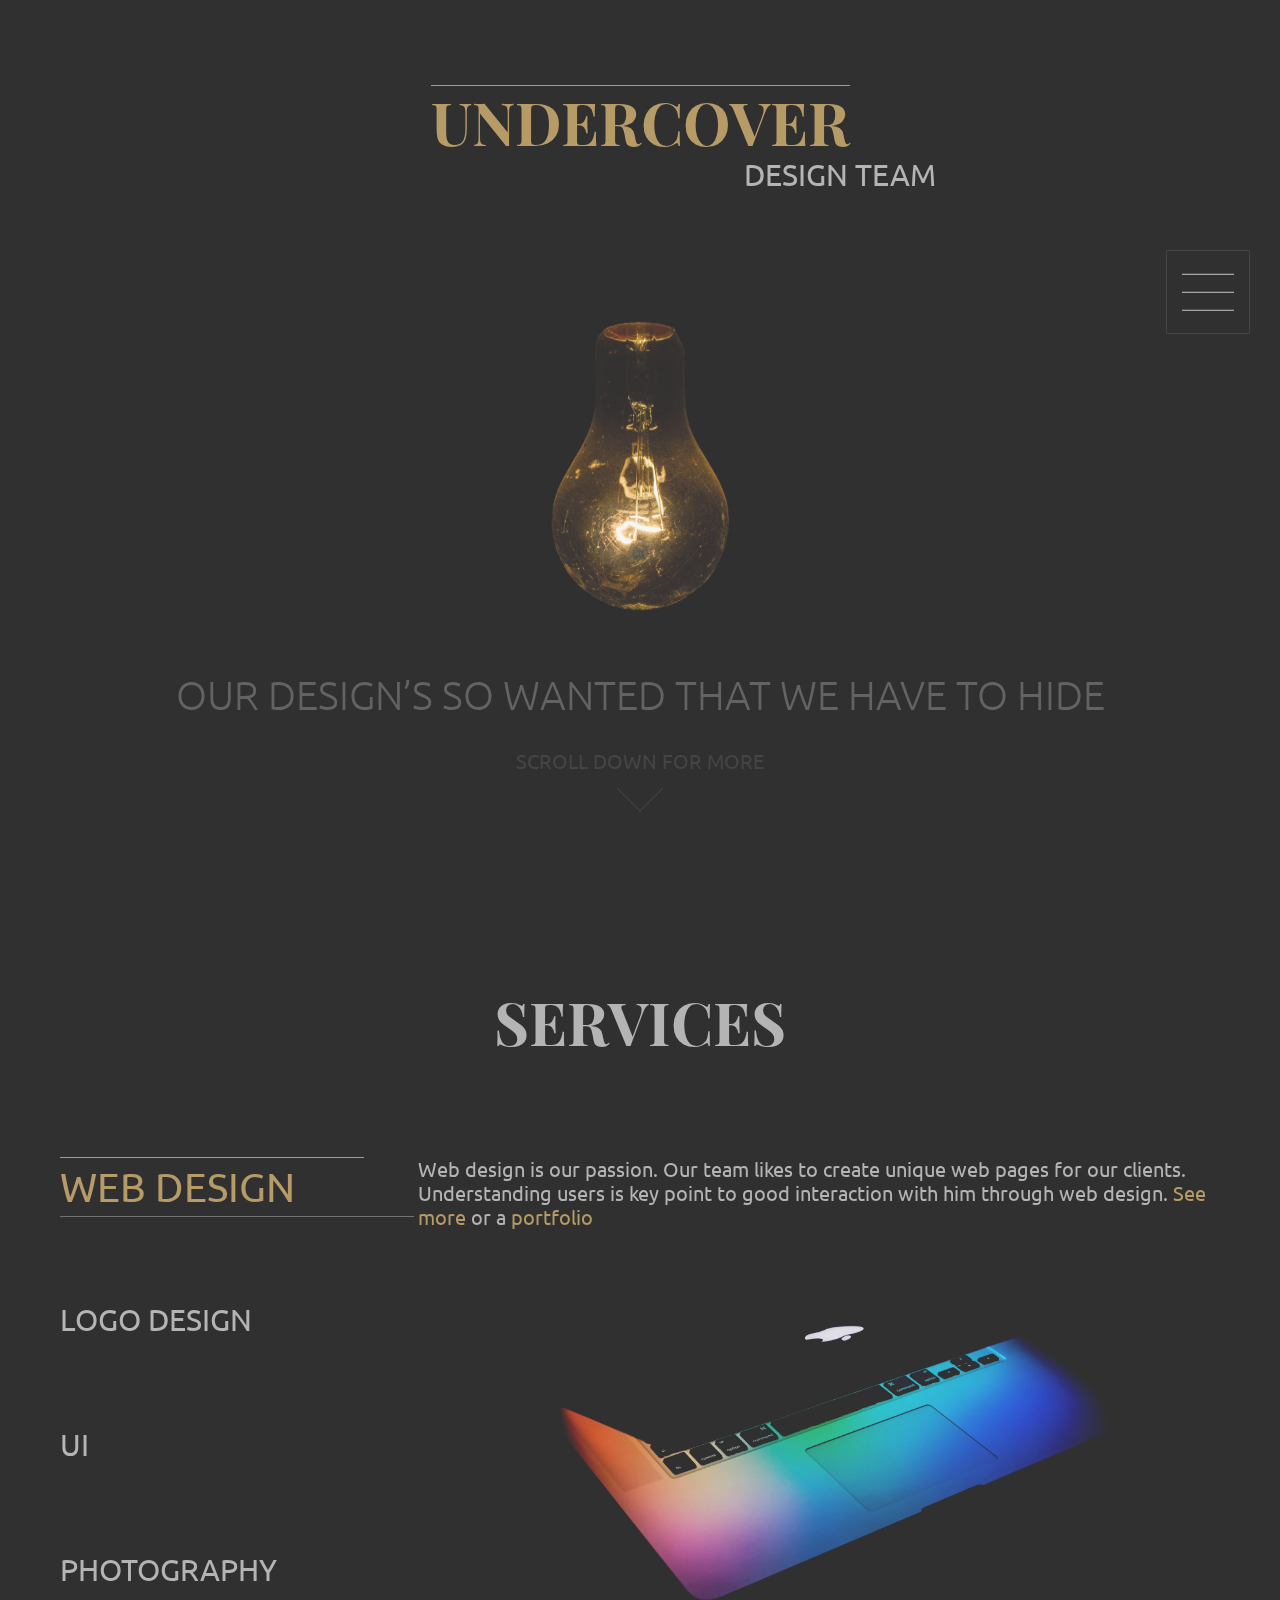
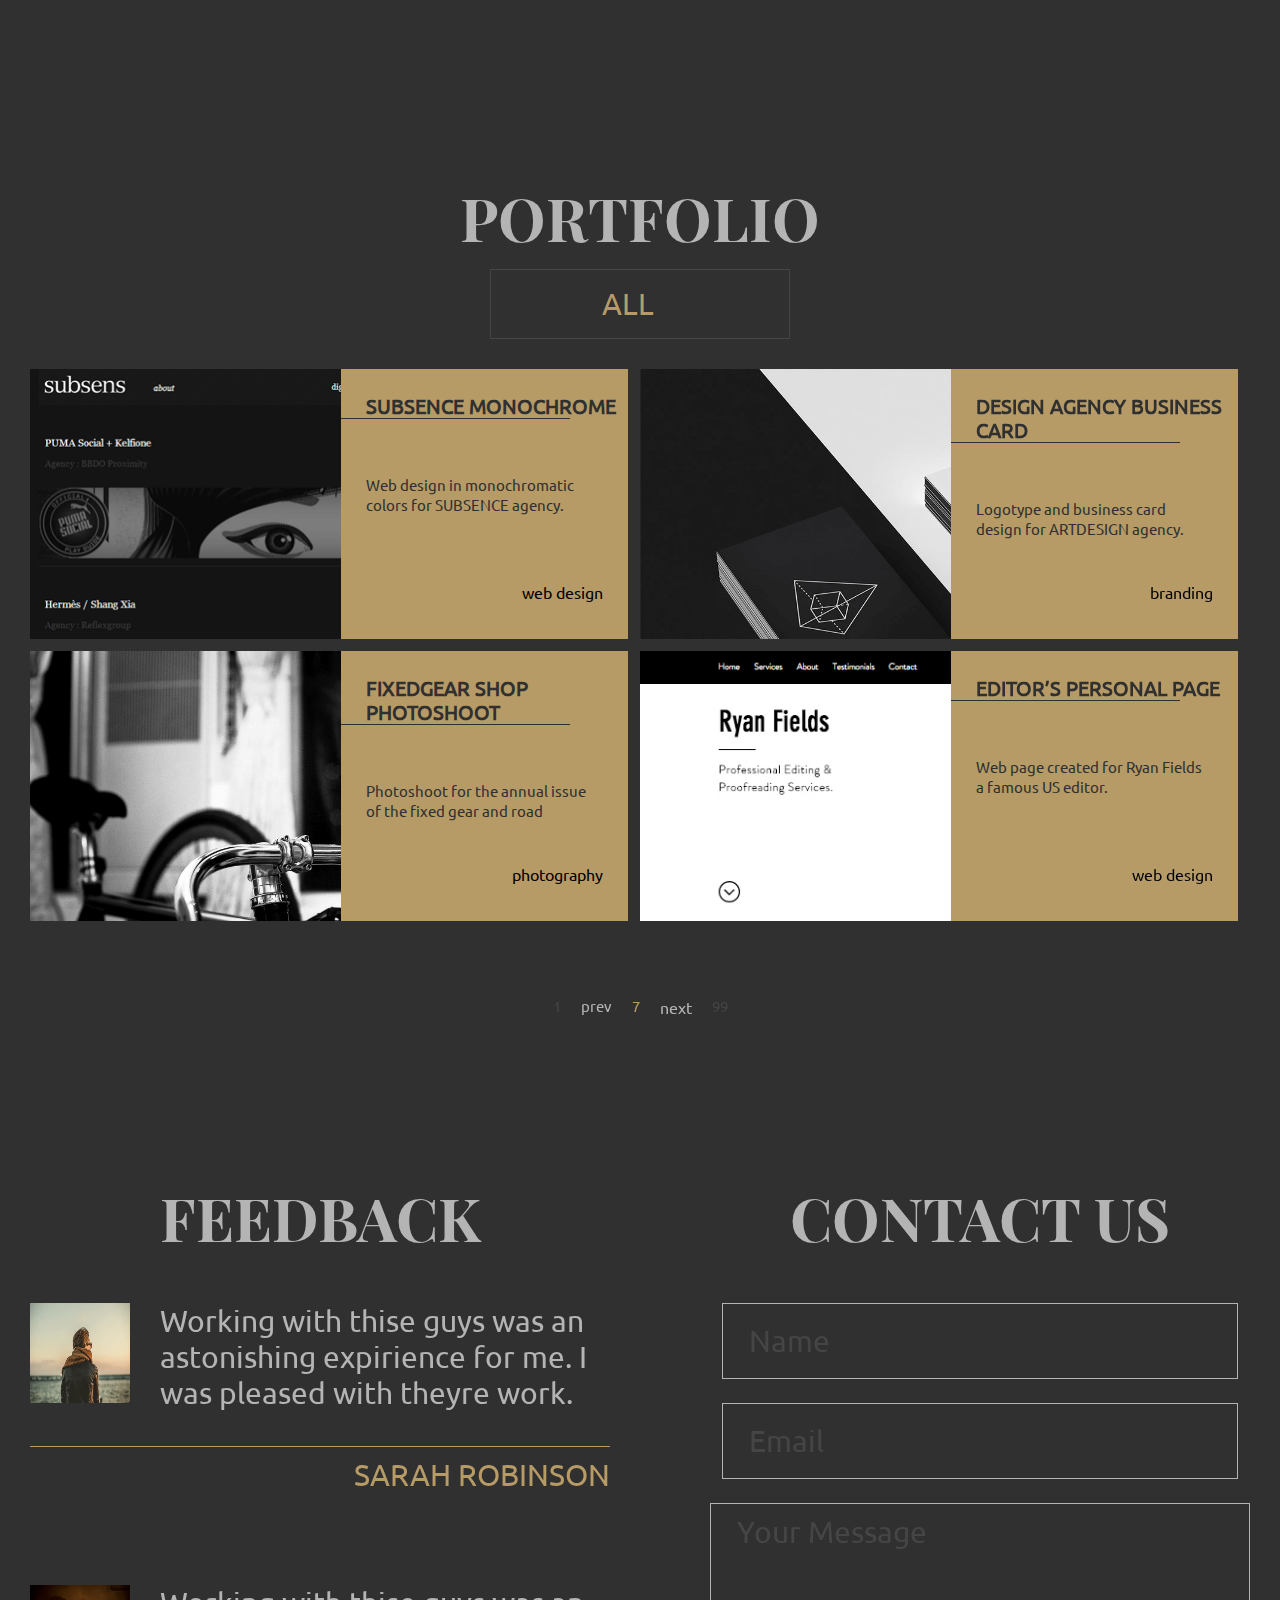
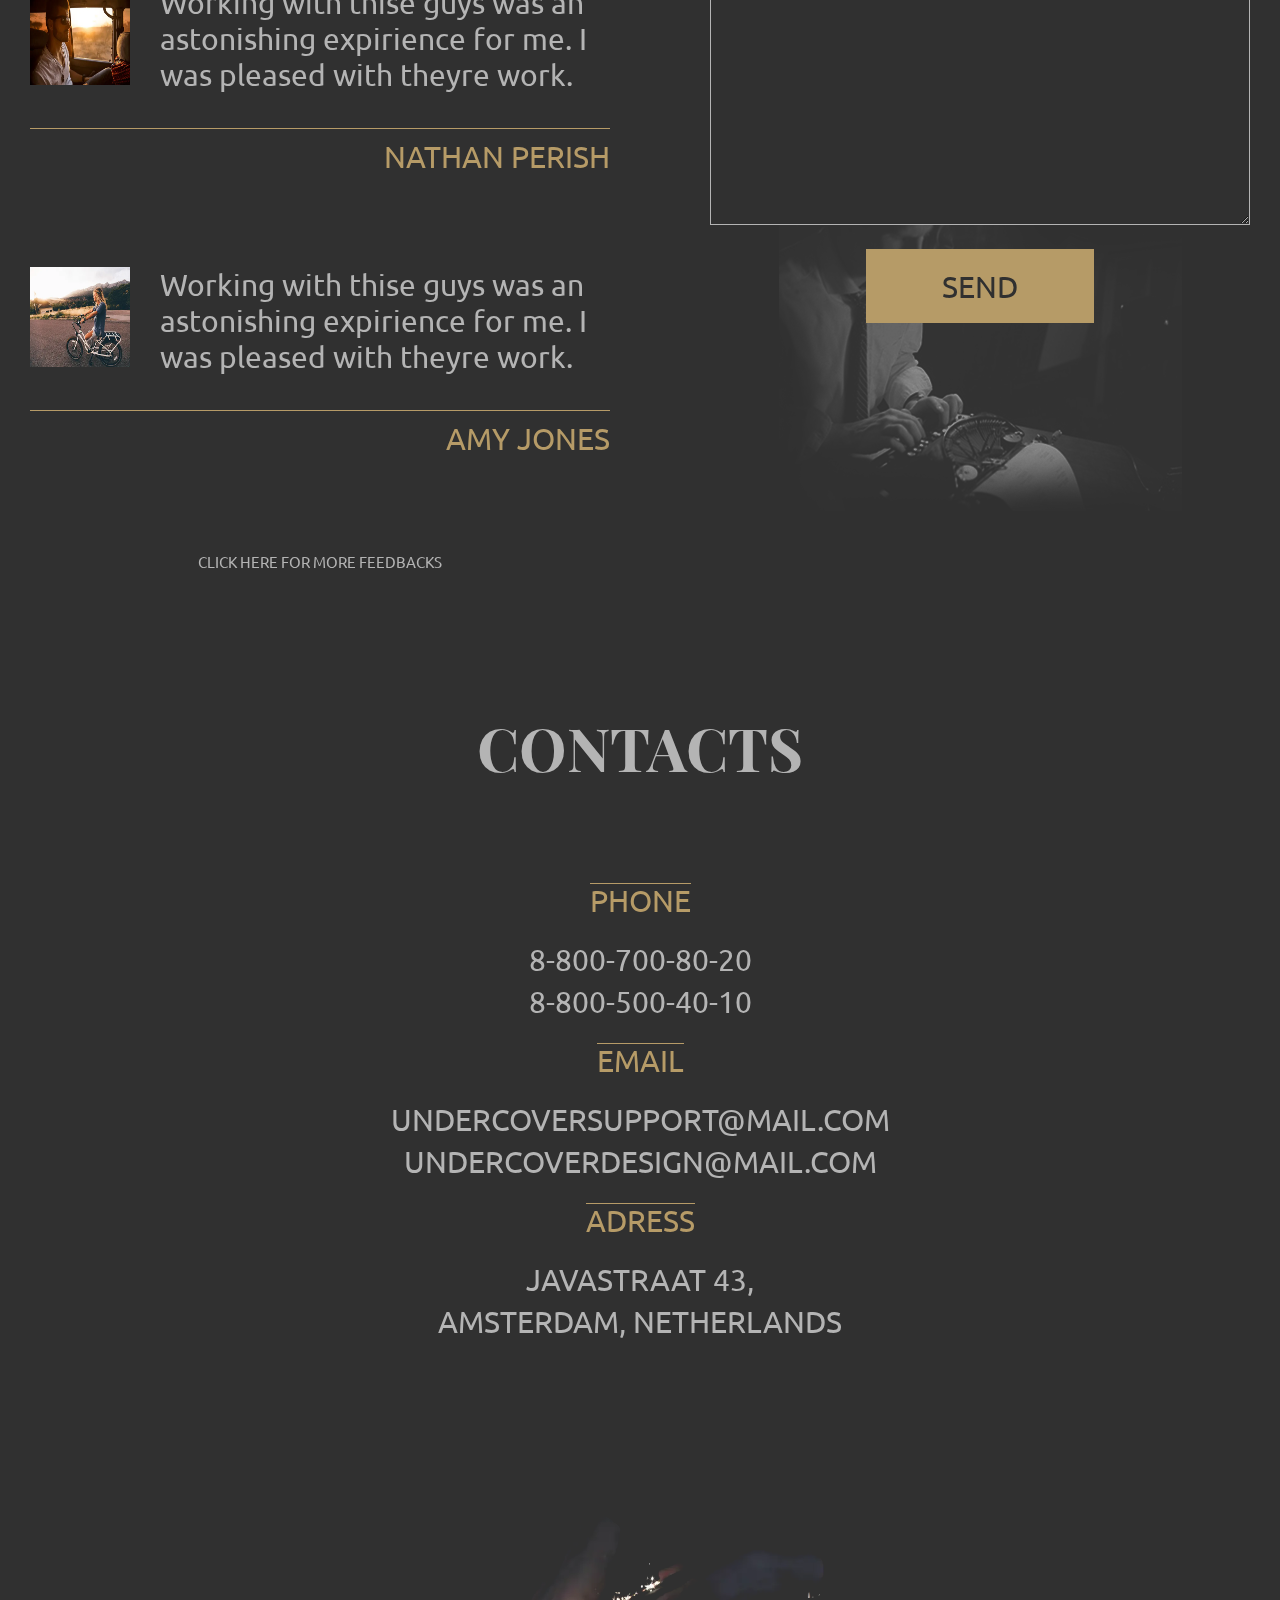
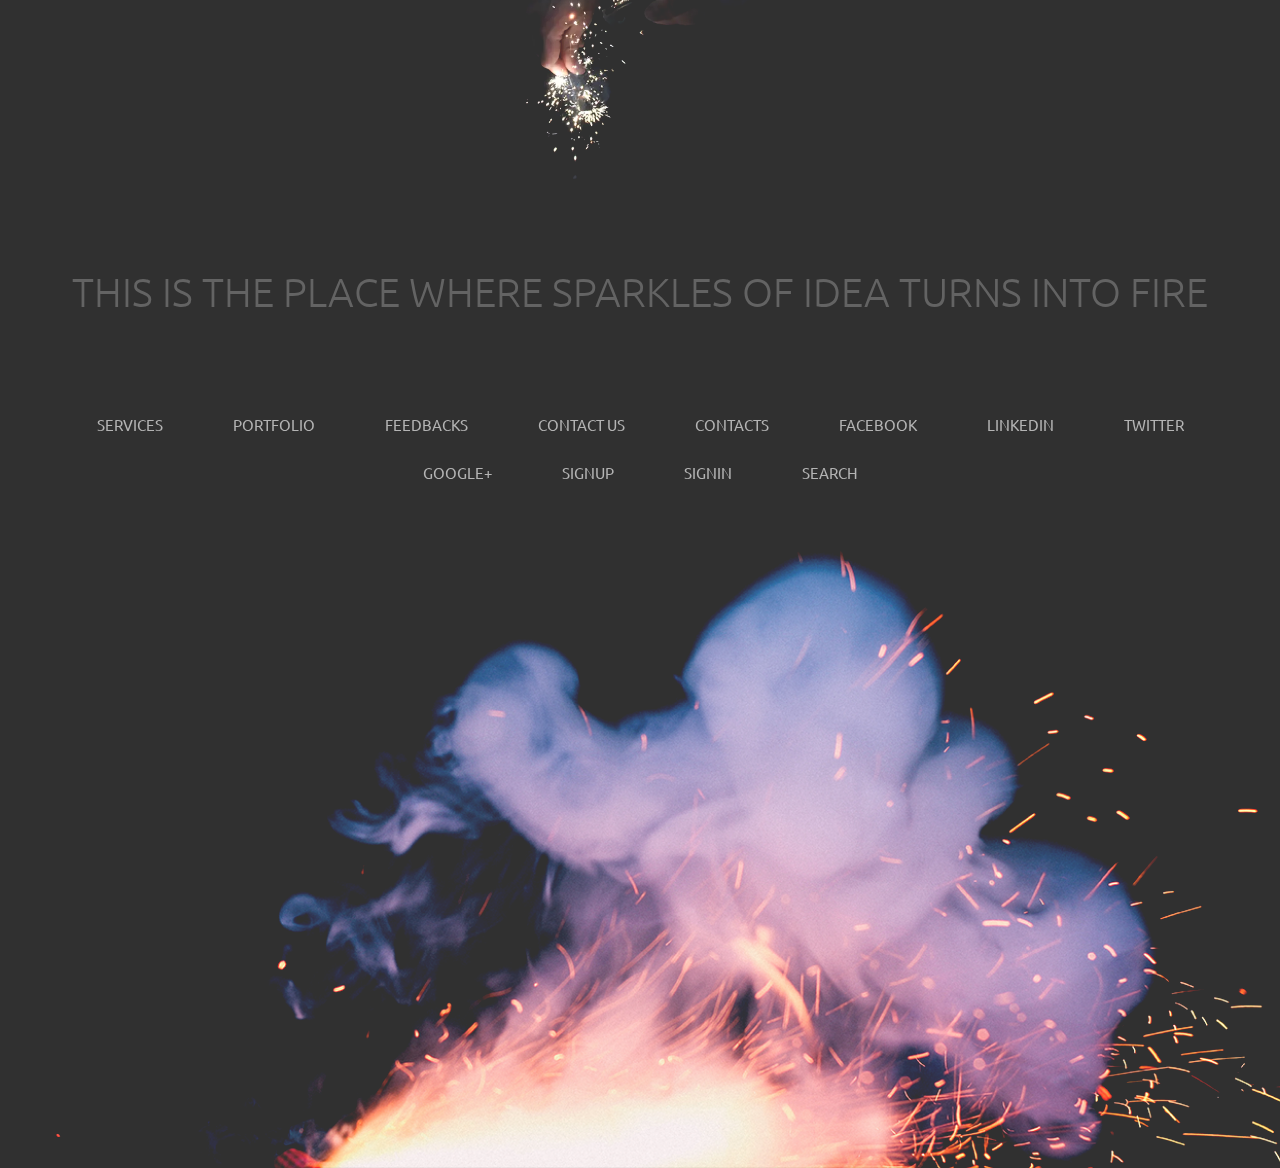
<file: index.html>
<!DOCTYPE html>
<html lang="en">

<head>
   <meta charset="UTF-8">
   <meta http-equiv="X-UA-Compatible" content="IE=edge">
   <meta name="viewport" content="width=device-width, initial-scale=1.0">
   <link rel="stylesheet" href="./css/main.min.css">
   <link rel="stylesheet" href="./css/swiper-bundle.min.css">
   <title>Minimal dark</title>
</head>

<body>
   <!-- HEADER -->
   <!-- absolute blocks -->

<div id="anchor"></div>


<div class="container ">
  <header>
    <div class="logo">
      <h1 class="logo__title">
        undercover
      </h1>
      <div class="logo__sub-title">
        <p>
          design team
      </p>
      </div>
      
    </div>
    <div class="header__image">
      <picture><source srcset="./img/header/lamp.webp" type="image/webp"><img src="./img/header/lamp.png" alt="lamp"></picture>
    </div>
    <div class="header__image-text">
      <p>our design’s so wanted that we have to hide</p>
    </div>
    <div class="header__button">
      <p>scroll down for more</p>
      <a href="#services">
        <span></span>
        <span></span>
      </a>
    </div>
    <div id="menu__bar" onclick="menuOnClick()" class="lock-fix" >
      <span class="bar"></span>
      <span class="bar"></span>
      <span class="bar"></span>
   </div>
    <div id="menu" class ="lock-fix">

      <h3 class="menu__title">
        Menu
      </h3>
      <div class="menu__content">
  
      <nav class="nav">
        <ul>
          <li><a href="#">main</a></li>
          <li><a href="#services">services</a></li>
          <li><a href="#portfolio">portfolio</a></li>
          <li><a href="#">Blog</a></li>
          <li><a href="#">pricings</a></li>
          <li><a href="#feedbacks">feedback</a></li>
          <li><a href="#contacts">contacts</a></li>
        </ul>
      </nav>
      <div class="menu__feedback">
        <ul>
          <li><a href="#" type="button" data-open="signup">sign up</a></li>
          <li><a href="#" type="button" data-open="signin">sign in</a></li>
          <li><a href="#">send message</a></li>
        </ul>
      </div>
      <div class="menu__search">

          <input type="text" placeholder="SEARCH">
          <a href=""> <picture><source srcset="./img/header/search.webp" type="image/webp"><img src="./img/header/search.png" alt="search"></picture></a>

      </div>
    </div>
    </div>
  </header>
</div>
  <!-- MODAL -->
<div class="modal" id="signup">
   <div class="modal__body">
     
         <div class="modal__title">
            sign up
         </div>
         <div class="modal__subtitle">
           sign up using
         </div>
         
         <div class="modal__social">
           <a href="" class="modal__fb modal-icon">facebook</a>
           <a href="" class="modal__google modal-icon">google+</a>
           <a href="" class="modal__twitter modal-icon">twitter</a>
         </div>
         <div class="modal__subtitle">
          or enter following information
         </div>
         <input type="text" name="name" id="nameup" class="modal__input-name" required placeholder="Name">
         <input type="email" name="email" id="emailup" class="modal__input-email" required placeholder="Email">
         <div class="modal__input-group">
          <input type="password" name="password" id="passwordup" class="modal__input-password" required placeholder="Password">
          <button type="submit" class="modal__button" data-close="">sign up</button>
         </div>
   </div>
</div>
<div class="modal" id="signin">
  <div class="modal__body">
     <div class="modal__content">
        <div class="modal__title">
           sign in
        </div>
        <div class="modal__subtitle">
          sign in using
        </div>
        <div class="modal__social">
          <a href="" class="modal__fb modal-icon">facebook</a>
          <a href="" class="modal__google modal-icon">google+</a>
          <a href="" class="modal__twitter modal-icon">twitter</a>
        </div>
        <div class="modal__subtitle">
         or your account
        </div>
        <input type="text" name="name" id="namein" class="modal__input-name" required placeholder="Name or Email">
        <input type="password" name="password" id="passwordin" class="modal__input-password" required placeholder="Password">
        <button type="submit" class="modal__button--in" data-close="">sign in</button>
     </div>
  </div>
</div>

   <!-- MAIN -->
<section class="services" id="services">
   <div class="services__container">
      <h2 class="title">
         services
      </h2>
      <div class="slider">
         <nav>
            <ul>
               <li><a class="slider__nav-item slider__nav-item--active" data-id="0">web design</a></li>
               <li><a class="slider__nav-item" data-id="1">logo design</a></li>
               <li><a class="slider__nav-item" data-id="2">ui</a></li>
               <li><a class="slider__nav-item" data-id="3">photography</a></li>
            </ul>
         </nav>
         <div class="swiper">
            <div class="swiper-wrapper">
               <div class="swiper-pagination"></div>

               <div class="swiper-slide">
                  <div class="slide__image">
                     <picture>
                        <source srcset="./img/services/web.webp" type="image/webp"><img src="./img/services/web.png"
                           alt="">
                     </picture>
                  </div>
                  <div class="slide__text">Web design is our passion. Our team likes to create unique web pages for our
                     clients. Understanding users is
                     key point to good interaction with him through web design. <a href="#">See more</a> or a <a
                        href="#">portfolio</a>
                  </div>
               </div>
               <div class="swiper-slide">
                  <div class="slide__image">
                     <picture>
                        <source srcset="./img/services/logo.webp" type="image/webp"><img src="./img/services/logo.png"
                           alt="">
                     </picture>
                  </div>
                  <div class="slide__text">Logo is the first thing customer or user will see in your product. And his or
                     her first impression will
                     depend on it. We can create logo that will satisfy you and your clients.<a href="#">See more</a> or
                     a <a href="#">portfolio</a>
                  </div>
               </div>
               <div class="swiper-slide">
                  <div class="slide__image">
                     <picture>
                        <source srcset="./img/services/ui.webp" type="image/webp"><img src="./img/services/ui.png"
                           alt="">
                     </picture>
                  </div>
                  <div class="slide__text">Nowadays smartphones are part of our life. With help of numerous apps we can
                     do our life more simple and
                     fun.Our UI department specialists can develop and test any app that you want to create.<a
                        href="">See more</a> or a <a href="#">portfolio</a>
                  </div>
               </div>
               <div class="swiper-slide">
                  <div class="slide__image">
                     <picture>
                        <source srcset="./img/services/photo.webp" type="image/webp"><img src="./img/services/photo.png"
                           alt="">
                     </picture>
                  </div>
                  <div class="slide__text">To create unique designs often you need some photos. In our time using stock
                     photos is kind of bad manner.
                     So we decided to open and develop our own photography department to create unique products for you.
                     <a href="#">See more</a> or a <a href="#">portfolio</a>
                  </div>
               </div>
            </div>
         </div>
      </div>
   </div>
</section>
<section class="portfolio" id="portfolio">
   <div class="services__container">
      <h2 class="title portfolio__title">portfolio</h2>
      <div class="dropdown">
         <button class="dropdown__button">ALL</button>
            <ul class="dropdown__list">
               <li class="dropdown__list-item" data-value="all">ALL</li>
               <li class="dropdown__list-item" data-value="web">Web Design</li>
               <li class="dropdown__list-item" data-value="logo">Logo Design</li>
               <li class="dropdown__list-item" data-value="brand">Branding</li>
               <li class="dropdown__list-item" data-value="ui">UI</li>
               <li class="dropdown__list-item" data-value="photo">Photography</li>
               <li class="dropdown__list-item" data-value="graphic">Graphic Design</li>
            </ul>
            <input type="text" name="select-category" value="" class="dropdown__input--hidden">
    
         <div class="grid dropdown__filter">

            <div class="grid__item" filter="web">
               <div class="grid__item-image" style="background-image: url(./img/portfolio/1.png);"></div>

               <div class="grid__card">
                  <h3 class="grid__card-title">
                     subsence monochrome
                  </h3>
                  <p class="grid__card-text">
                     Web design in monochromatic colors for SUBSENCE agency.
                  </p>
                  <span class="grid__card-legend">
                     web design
                  </span>
               </div>
            </div>

            <div class="grid__item" filter="brand">
                  <div class="grid__item-image" style="background-image: url(./img/portfolio/3.png);"></div>

                  <div class="grid__card">
                     <h3 class="grid__card-title">
                        design agency business card
                     </h3>
                     <p class="grid__card-text">
                        Logotype and business card design for ARTDESIGN agency.
                     </p>
                     <span class="grid__card-legend">
                        branding
                     </span>
                  </div>
            </div>
            
            <div class="grid__item" filter="photo">
              
                  <div class="grid__item-image" style="background-image: url(./img/portfolio/2.png);">

                  </div>

                  <div class="grid__card">
                     <h3 class="grid__card-title">
                        fixedgear shop photoshoot
                     </h3>
                     <p class="grid__card-text">
                        Photoshoot for the annual issue of the fixed gear and road
                     </p>
                     <span class="grid__card-legend">
                        photography
                     </span>
                  </div>

               </div>
            <div class="grid__item" filter="web">
            
                  <div class="grid__item-image" style="background-image: url(./img/portfolio/4.png);">
                  </div>

                  <div class="grid__card">
                     <h3 class="grid__card-title">
                        editor’s personal page
                     </h3>
                     <p class="grid__card-text">
                        Web page created for Ryan Fields a famous US editor.
                     </p>
                     <span class="grid__card-legend">
                        web design
                     </span>
                  </div>

               </div>


         </div>
       
      </div>
      <div class="pagination">
         <a href="#" class="pagination__item">1</a>
         <a href="#" class="pagination__item pagination__item-button">prev</a>
         <a href="#" class="pagination__item pagination__item--active">7</a>
         <a href="#" class="pagination__item-button">next</a>
         <a href="#" class="pagination__item pagination__item">99</a>
      </div>
   </div>
</section>
<div class="container">
<section class="feedback-contacts" id="feedbacks">
      <div class="feedback">
         <h3 class="title contact__title">
            feedback
         </h3>
         <div class="feedback__block">
            <div class="feedback__box">
               <picture><source srcset="./img/feedback/feedback1.webp" type="image/webp"><img src="./img/feedback/feedback1.png" alt="" class="feedback__icon"></picture>
               <p class="feedback__text">
                  Working with thise guys was an astonishing expirience for me. I was pleased with theyre work.       
               </p>
            </div>
            <p class="feedback__name">sarah robinson</p>
         </div>
         <div class="feedback__block">
            <div class="feedback__box">
               <picture><source srcset="./img/feedback/feedback2.webp" type="image/webp"><img src="./img/feedback/feedback2.png" alt="" class="feedback__icon"></picture>
               <p class="feedback__text">
                  Working with thise guys was an astonishing expirience for me. I was pleased with theyre work.       
               </p>
            </div>
            <p class="feedback__name">nathan perish</p>
         </div>
         <div class="feedback__block">
            <div class="feedback__box">
               <picture><source srcset="./img/feedback/feedback3.webp" type="image/webp"><img src="./img/feedback/feedback3.png" alt="" class="feedback__icon"></picture>
               <p class="feedback__text">
                  Working with thise guys was an astonishing expirience for me. I was pleased with theyre work.       
               </p>
            </div>
            <p class="feedback__name">amy jones</p>
         </div>
         <a href="#" class="feedback__link">click here for more feedbacks</a>
      </div>
      <div class="contact">
         <h3 class="title contact__title">
            contact us
         </h3>
         <input type="text" name="contact-name" id="contact-name" class="contact__input-name" required placeholder="Name">
         <input type="email" name="contact-email" id="contact-email" class="contact__input-email" required placeholder="Email">
         <textarea name="contact-text" id="contact-text" cols="30" rows="10" class="contact__input-text" placeholder="Your Message"></textarea>
         <button type="submit" class="contact__button">send</button>
         <div class="contact__bg" style="background-image: url(../img/feedback/contact-bg.png);"></div>
      </div>

</section>
</div>
   <section class="contacts" id="contacts">
<div class="container">
   <h3 class="title">contacts</h3>
   <div class="contacts__content">
      <div class="contacts__item">
         <span class="contacts__name">phone</span>
         <p class="contacts__value">
            8-800-700-80-20
            <br>
            8-800-500-40-10
         </p>
      </div>
      <div class="contacts__item">
         <span class="contacts__name">email</span>
         <p class="contacts__value">
            undercoversupport@mail.com
            <br>
            undercoverdesign@mail.com
         </p>
      </div>
      <div class="contacts__item">
         <span class="contacts__name">adress</span>
         <p class="contacts__value">
            Javastraat 43, 
            <br>
            Amsterdam, Netherlands
         </p>
      </div>
   </div>
   <div class="contacts__bg"></div>
</div>   
</section>
   <!-- FOOTER -->
   <footer class="footer">
	<div class="container">
		<div class="footer__text">
			this is the place where sparkles of idea turns into fire
		</div>
		<ul class="footer__list">
			<li><a href="#services" class="footer__list-item">services</a></li>
			<li><a href="#portfolio" class="footer__list-item">portfolio</a></li>
			<li><a href="#feedbacks" class="footer__list-item">feedbacks</a></li>
			<li><a href="#" class="footer__list-item">contact us</a></li>
			<li><a href="#contacts" class="footer__list-item">contacts</a></li>
			<li><a href="#" class="footer__list-item">facebook</a></li>
			<li><a href="#" class="footer__list-item">linkedin</a></li>
			<li><a href="#" class="footer__list-item">twitter</a></li>
			<li><a href="#" class="footer__list-item">google+</a></li>
			<li><a href="#" class="footer__list-item" data-open="signup">signup</a></li>
			<li><a href="#" class="footer__list-item"data-open="signin">signin</a></li>
			<li><a href="#" class="footer__list-item">search</a></li>
		</ul>
		<div class="footer__image">
			<picture><source srcset="./img/footer/footer.webp" type="image/webp"><img src="./img/footer/footer.png" alt=""></picture>
		</div>
	</div>
</footer>



   <script src="./js/swiper-bundle.min.js"></script>
   <script src="./js/main.js"></script>

</body>

</html>
</file>
<file: css/main.min.css>
<<<<<<< HEAD
*,::after,::before{-webkit-box-sizing:border-box;box-sizing:border-box}ol,ul{padding:0;margin:0}blockquote,body,dd,dl,figcaption,figure,h1,h2,h3,h4,li,ol[class],p,ul[class]{margin:0}body{min-height:100vh;scroll-behavior:smooth;text-rendering:optimizeSpeed;line-height:1.5}ol[class],ul[class]{list-style:none}a:not([class]){-webkit-text-decoration-skip:ink;text-decoration-skip-ink:auto}img{max-width:100%;display:block}button,input,select,textarea{font:inherit}.logo{margin-top:85px;text-align:center}.logo h1{font-size:60px;font-family:PlayfairDisplaySC;color:#b69b67;text-transform:uppercase;line-height:1.2;position:relative;display:inline-block}.logo h1::after{content:"";display:block;position:absolute;top:0;left:0;width:100%;height:1px;background-color:#b69b67}.logo__sub-title p{display:inline-block;font-size:30px;font-family:Ubuntu;color:#b4b4b4;text-transform:uppercase;line-height:1.2;text-align:center;position:relative;left:200px}header{min-height:100vh}.header__image:hover{-webkit-animation:bright-in 1s ease-in-out;animation:bright-in 1s ease-in-out;-webkit-filter:brightness(1.3);filter:brightness(1.3)}@-webkit-keyframes bright-in{0%{-webkit-filter:brightness(1);filter:brightness(1)}100%{-webkit-filter:brightness(1.3);filter:brightness(1.3)}}@keyframes bright-in{0%{-webkit-filter:brightness(1);filter:brightness(1)}100%{-webkit-filter:brightness(1.3);filter:brightness(1.3)}}@-webkit-keyframes bright-out{0%{-webkit-filter:brightness(1.3);filter:brightness(1.3)}100%{-webkit-filter:brightness(1);filter:brightness(1)}}@keyframes bright-out{0%{-webkit-filter:brightness(1.3);filter:brightness(1.3)}100%{-webkit-filter:brightness(1);filter:brightness(1)}}#menu.active{display:block;-webkit-animation:animateMenu .5s;animation:animateMenu .5s}@-webkit-keyframes animateMenu{0%{opacity:0;-webkit-transform:scale(.5);transform:scale(.5)}100%{opacity:1}}@keyframes animateMenu{0%{opacity:0;-webkit-transform:scale(.5);transform:scale(.5)}100%{opacity:1}}.header__image{-webkit-animation:bright-out 1s ease-in-out;animation:bright-out 1s ease-in-out;mix-blend-mode:screen;margin:128px 0 60px 0}.header__image img{-o-object-fit:contain;object-fit:contain;width:290px;height:290px;margin:0 auto}.header__image-text{text-align:center}.header__image-text p{-webkit-transition:all .8s;-o-transition:all .8s;transition:all .8s;font-size:60px;font-family:Ubuntu;font-weight:300;color:#636363;text-transform:uppercase;line-height:1.2}.header__image-text p:hover{background:-webkit-gradient(linear,left top,right top,from(rgba(2,0,36,0)),color-stop(50%,#b69b67),to(rgba(0,212,255,0)));background:-o-linear-gradient(left,rgba(2,0,36,0) 0,#b69b67 50%,rgba(0,212,255,0) 100%);background:linear-gradient(90deg,rgba(2,0,36,0) 0,#b69b67 50%,rgba(0,212,255,0) 100%);-webkit-background-clip:text;-webkit-text-fill-color:transparent}.header__button{text-align:center;margin-top:auto;margin-bottom:98px;margin-top:30px}.header__button p{font-size:20px;font-family:Ubuntu;color:#454545;text-transform:uppercase;line-height:1.2}.header__button a{display:block;width:46px;height:25px;margin:0 auto;position:relative;margin-top:14px}.header__button a span{content:"";background-color:#454545;width:33px;height:1px;z-index:1;display:block;position:absolute;top:12px;left:-5px;-webkit-transform:rotate(45deg);-ms-transform:rotate(45deg);transform:rotate(45deg)}.header__button a:hover span{background-color:#b69b67}.header__button a span:last-child{-webkit-transform:translateX(23px) rotate(135deg);-ms-transform:translateX(23px) rotate(135deg);transform:translateX(23px) rotate(135deg)}#menu__bar{width:82px;height:82px;cursor:pointer;position:absolute;top:250px;right:30px;border:1px solid #454545;display:-webkit-box;display:-ms-flexbox;display:flex;-webkit-box-pack:center;-ms-flex-pack:center;justify-content:center;-webkit-box-orient:vertical;-webkit-box-direction:normal;-ms-flex-direction:column;flex-direction:column;-webkit-box-align:center;-ms-flex-align:center;align-items:center;z-index:10}#menu__bar:hover{border:1px solid #b69b67}#menu__bar:hover .bar{background-color:#b69b67}.bar{height:2px;width:52px;background-color:#a4a4a4;display:block;content:"";-webkit-transition:.3s ease;-o-transition:.3s ease;transition:.3s ease;-webkit-box-shadow:inset 0 1px 0 0 rgba(0,0,0,.5);box-shadow:inset 0 1px 0 0 rgba(0,0,0,.5)}.bar:first-child{-webkit-transform:translateY(-16px);-ms-transform:translateY(-16px);transform:translateY(-16px)}.bar:last-child{-webkit-transform:translateY(16px);-ms-transform:translateY(16px);transform:translateY(16px)}.active .bar:first-child{-webkit-transform:rotateZ(-45deg);-ms-transform:rotate(-45deg);transform:rotateZ(-45deg)}.active .bar:nth-child(2){opacity:0}.active .bar:last-child{-webkit-transform:translateY(-7px) rotateZ(45deg);-ms-transform:translateY(-7px) rotate(45deg);transform:translateY(-7px) rotateZ(45deg)}.no-webp #menu{background-image:url(img/header/menuBg.png)}#menu{-webkit-transition:opacity .5s;-o-transition:opacity .5s;transition:opacity .5s;display:none;z-index:2;border:1px solid #454545;background-color:#303030;width:calc(100% - 60px);max-width:1520px;padding:50px 100px 100px 100px;position:absolute;top:250px;left:50%;-webkit-transform:translateX(-50%);-ms-transform:translateX(-50%);transform:translateX(-50%);background-size:contain;background-position:right;background-repeat:no-repeat;background-blend-mode:color-dodge}.menu__title{margin-top:48px;font-size:60px;font-family:PlayfairDisplaySC;color:#b4b4b4;font-weight:700;text-transform:uppercase;line-height:1.2;text-align:center}.menu__content{display:-webkit-box;display:-ms-flexbox;display:flex;margin-top:48px}.menu__search{margin-left:auto;margin-right:30px;margin-top:6px;height:25px;width:40%;min-width:145px;display:-webkit-box;display:-ms-flexbox;display:flex;position:relative}.menu__search input{border:none;background-color:rgba(0,0,0,0);color:#b69b67;font-size:30px;position:relative;padding:0;width:calc(100% - 25px)}.menu__search input::-webkit-input-placeholder{font-size:30px;font-family:Ubuntu;color:#454545;text-transform:uppercase;line-height:1.2}.menu__search input::-moz-placeholder{font-size:30px;font-family:Ubuntu;color:#454545;text-transform:uppercase;line-height:1.2}.menu__search input:-ms-input-placeholder{font-size:30px;font-family:Ubuntu;color:#454545;text-transform:uppercase;line-height:1.2}.menu__search input::-ms-input-placeholder{font-size:30px;font-family:Ubuntu;color:#454545;text-transform:uppercase;line-height:1.2}.menu__search input::placeholder{font-size:30px;font-family:Ubuntu;color:#454545;text-transform:uppercase;line-height:1.2}.menu__search input:focus{color:#b69b67;background-color:rgba(0,0,0,0);outline:0}.menu__search::after{display:block;content:"";width:100%;height:1px;background-color:#454545;position:absolute;bottom:-2px;left:0}.menu__feedback li{margin-bottom:44px}.menu__feedback{padding:0 0 0 30px}.menu__feedback a{font-size:30px;color:#b4b4b4;text-transform:uppercase;line-height:1.2;-webkit-transition:.5s;-o-transition:.5s;transition:.5s;position:relative}.menu__feedback a:hover::after{width:100%;height:1px;background-color:#b69b67;content:"";position:absolute;top:-10px;left:0}.menu__feedback a:hover{color:#b69b67}.menu__feedback>ul li:nth-child(1) a{color:#b69b67}.menu__feedback>ul li:nth-child(2) a{color:#b69b67}.nav{padding:0 0 0 30px;min-width:230px}.nav a{font-size:30px;color:#b4b4b4;text-transform:uppercase;line-height:1.2;-webkit-transition:.5s;-o-transition:.5s;transition:.5s;position:relative}.nav a:hover{color:#b69b67}.nav a:hover::after{width:100%;height:1px;background-color:#b69b67;content:"";position:absolute;top:-10px;left:0}.nav li{margin-bottom:44px}#anchor{position:fixed;top:0;left:0;opacity:0}.footer{min-height:100vh;position:relative;padding-top:25px}.footer__text{text-align:center;-webkit-transition:all .8s;-o-transition:all .8s;transition:all .8s;font-size:60px;font-weight:300;color:#636363;text-transform:uppercase;line-height:1.2;cursor:pointer;margin-bottom:100px}.footer__text:hover{background:-webkit-gradient(linear,left top,right top,from(rgba(2,0,36,0)),color-stop(50%,#b69b67),to(rgba(0,212,255,0)));background:-o-linear-gradient(left,rgba(2,0,36,0) 0,#b69b67 50%,rgba(0,212,255,0) 100%);background:linear-gradient(90deg,rgba(2,0,36,0) 0,#b69b67 50%,rgba(0,212,255,0) 100%);-webkit-background-clip:text;-webkit-text-fill-color:transparent}.footer__list{display:-webkit-box;display:-ms-flexbox;display:flex;gap:30px;-webkit-box-pack:center;-ms-flex-pack:center;justify-content:center;-ms-flex-wrap:wrap;flex-wrap:wrap}.footer__list-item{font-size:15px;color:#b4b4b4;text-transform:uppercase;line-height:1.2;display:block;width:100%}.footer__list-item:hover{-webkit-transition:.3s;-o-transition:.3s;transition:.3s;color:#b69b67;font-size:16px}.footer__image{min-height:600px;width:100%;position:absolute;bottom:0;left:50%;z-index:-1;-webkit-transform:translate(-50%);-ms-transform:translate(-50%);transform:translate(-50%);background-color:#303030}.footer__image img{width:100%;height:100%;mix-blend-mode:lighten}.modal input{height:72px;width:100%;background-color:#303030;outline:0;border:1px solid #b4b4b4;margin-bottom:24px;font-size:30px;font-family:Ubuntu;color:#b69b67;line-height:3.333;padding-left:26px}.modal input::-webkit-input-placeholder{font-size:30px;font-family:Ubuntu;color:#454545;line-height:3.333}.modal input::-moz-placeholder{font-size:30px;font-family:Ubuntu;color:#454545;line-height:3.333}.modal input:-ms-input-placeholder{font-size:30px;font-family:Ubuntu;color:#454545;line-height:3.333}.modal input::-ms-input-placeholder{font-size:30px;font-family:Ubuntu;color:#454545;line-height:3.333}.modal input::placeholder{font-size:30px;font-family:Ubuntu;color:#454545;line-height:3.333}.modal{z-index:10;position:fixed;width:100%;height:100%;display:-webkit-box;display:-ms-flexbox;display:flex;-webkit-box-align:center;-ms-flex-align:center;align-items:center;-webkit-box-pack:center;-ms-flex-pack:center;justify-content:center;background-color:rgba(0,0,0,.5);top:0;left:0;opacity:0;visibility:hidden;overflow-y:auto;-webkit-transition:all .5s ease 0s;-o-transition:all .5s ease 0s;transition:all .5s ease 0s}.modal.modal-active{opacity:1;visibility:visible}.modal.modal-active .modal__body{-webkit-transform:scale(1);-ms-transform:scale(1);transform:scale(1);opacity:1}.modal__body{display:-webkit-box;display:-ms-flexbox;display:flex;-webkit-box-orient:vertical;-webkit-box-direction:normal;-ms-flex-direction:column;flex-direction:column;padding:30px 10px;background-color:#303030;width:850px;height:672px;position:relative;opacity:0;-webkit-transform:scale(0);-ms-transform:scale(0);transform:scale(0);-webkit-transition:all .5s ease 0s;-o-transition:all .5s ease 0s;transition:all .5s ease 0s;padding:0 48px;border:1px solid #b4b4b4;overflow-y:auto;overflow-x:hidden}.modal__title{font-size:60px;font-family:PlayfairDisplaySC;color:#b4b4b4;font-weight:700;text-transform:uppercase;line-height:1.2;text-align:center}.modal__subtitle{font-size:30px;font-family:Ubuntu;color:#b4b4b4;text-transform:uppercase;line-height:3.333;text-align:center}.modal__social{display:-webkit-box;display:-ms-flexbox;display:flex;-webkit-box-pack:center;-ms-flex-pack:center;justify-content:center}.modal__input-group{display:-webkit-box;display:-ms-flexbox;display:flex}.modal__button{cursor:pointer;display:block;min-width:230px;background-color:#b69b67;color:#303030;border:none;font-size:30px;color:#303030;text-transform:uppercase;max-height:72px;text-align:center;margin-left:30px}.modal__button:hover{border:1px solid #b69b67;background-color:#303030;color:#b69b67}.modal__button--in{cursor:pointer;display:block;min-width:230px;background-color:#b69b67;color:#303030;border:none;font-size:30px;font-family:Ubuntu;color:#303030;text-transform:uppercase;height:72px;text-align:center;margin:0 auto}.modal__button--in:hover{border:1px solid #b69b67;background-color:#303030;color:#b69b67}.modal-icon{display:block;font-size:30px;font-family:Ubuntu;line-height:3.333;text-align:center;border:1px solid;color:#3b5998;min-height:72px;min-width:228px;margin-right:30px}.modal-icon:last-child{margin-right:0}.modal__fb{color:#3b5998}.modal__fb:hover{background-color:#3b5998;color:#303030}.modal__google{color:#dd4b39}.modal__google:hover{background-color:#dd4b39;color:#303030}.modal__twitter{color:#1da1f2}.modal__twitter:hover{background-color:#1da1f2;color:#303030}.services__container{padding:0 30px;max-width:100%;margin:0 auto}.title{font-size:60px;font-family:PlayfairDisplaySC;color:#b4b4b4;font-weight:700;text-transform:uppercase;line-height:1.2;text-align:center}.slider{margin-top:100px;position:relative;min-height:0;display:-webkit-box;display:-ms-flexbox;display:flex}.slider nav{min-width:358px;padding-left:30px}.slider nav li{margin-bottom:80px}.slider nav li:last-child{margin-bottom:0}.slider__nav-item{font-size:30px;color:#b4b4b4;text-transform:uppercase;display:block;cursor:pointer}.slider__nav-item--active{color:#b69b67;-webkit-transition:.3s;-o-transition:.3s;transition:.3s;font-size:40px;position:relative}.slider__nav-item--active::before{-webkit-animation:slider-nav-animation .5s ease-in-out;animation:slider-nav-animation .5s ease-in-out;position:absolute;content:"";height:1px;width:85%;background-color:#b69b67}.slider__nav-item--active::after{-webkit-animation:slider-nav-animation .5s ease-in-out;animation:slider-nav-animation .5s ease-in-out;position:absolute;bottom:0;left:0;content:"";height:1px;width:99%;background-color:#b4b4b4;opacity:.5}.swiper-pagination{visibility:hidden}.swiper-slide{height:100%}.slide{position:relative}.slide__image{background-color:#303030;height:auto;width:100%}.slide__image img{mix-blend-mode:lighten}.slide__text{font-size:20px;position:absolute;top:0;color:#b4b4b4;line-height:1.2}.slide__text a{color:#b69b67}@-webkit-keyframes slider-nav-animation{0%{-webkit-transform:scale(0);transform:scale(0)}100%{-webkit-transform:scale(1);transform:scale(1)}}@keyframes slider-nav-animation{0%{-webkit-transform:scale(0);transform:scale(0)}100%{-webkit-transform:scale(1);transform:scale(1)}}.portfolio{min-height:100vh}.drop{text-align:center;margin-bottom:70px;position:relative}.drop__link{cursor:pointer;display:inline-block;width:252px;padding:16px 40px 16px 16px;border:1px solid #454545;color:#454545;font-size:30px;color:#b4b4b4;line-height:1.2;position:relative}.drop__link--active{border-color:#b69b67;border-bottom:none}.drop__link:hover{color:#b69b67;border-color:#b69b67}.drop__link:hover>.drop__button{background-color:#b69b67}.drop__button{height:1px;width:14px;background-color:#454545;content:"";display:block;position:absolute;top:50%}.drop__button:first-child{right:26px;-webkit-transform:rotate(45deg);-ms-transform:rotate(45deg);transform:rotate(45deg)}.drop__button:last-child{right:16px;-webkit-transform:rotate(135deg);-ms-transform:rotate(135deg);transform:rotate(135deg)}.drop__list{-webkit-transform:translate(-50.1%,100%);-ms-transform:translate(-50.1%,100%);transform:translate(-50.1%,100%);opacity:0;z-index:5;background-color:#303030;visibility:hidden;width:252px;display:-webkit-box;display:-ms-flexbox;display:flex;-webkit-box-orient:vertical;-webkit-box-direction:normal;-ms-flex-direction:column;flex-direction:column;height:0}.drop__list--active{-webkit-transition:all .3s;-o-transition:all .3s;transition:all .3s;opacity:1;position:absolute;top:68px;left:50%;-webkit-transform:translateX(-49.9%) scale(1);-ms-transform:translateX(-49.9%) scale(1);transform:translateX(-49.9%) scale(1);height:auto;visibility:visible;border:1px solid #b69b67;border-top:none}.drop__list ul li{margin-bottom:30px}.drop__list ul li:last-child{margin-bottom:0}.drop__list ul li:first-child{margin-top:30px}.drop__item{font-size:30px;color:#b4b4b4;-webkit-transition:all .8s;-o-transition:all .8s;transition:all .8s;cursor:pointer}.drop__item:hover{color:#b69b67}.grid{display:-webkit-box;display:-ms-flexbox;display:flex;-ms-flex-wrap:wrap;flex-wrap:wrap;margin-bottom:46px;width:100%}.grid__item{width:49%;height:270px;position:relative;margin-right:1%;margin-bottom:1%;cursor:pointer}.grid__item:hover{-webkit-transition:.5s;-o-transition:.5s;transition:.5s;-webkit-transform:scale(1.02);-ms-transform:scale(1.02);transform:scale(1.02)}.grid__item-filter{height:100%;width:100%;opacity:.5;background-color:#303030;z-index:10}.grid__item-filter:hover{-webkit-transition:.3s;-o-transition:.3s;transition:.3s;background-color:#b69b67}.grid__item-image{height:100%;width:100%;background-size:cover}.grid__card{position:absolute;top:0;right:0;height:100%;background-color:#b69b67;width:48%}.grid__card-title{font-size:30px;color:#303030;text-transform:uppercase;line-height:1.2;position:relative;padding:25px 0 14px 25px}.grid__card-title::after{display:block;content:"";position:absolute;height:1px;width:80%;left:0;background-color:#303030}.grid__card-text{font-size:15px;color:#303030;line-height:1.335;text-align:left;padding:0 25px;margin-top:15%}.grid__card-legend{position:absolute;right:0;bottom:10px;padding:0 25px 25px 0}.pagination{display:-webkit-box;display:-ms-flexbox;display:flex;-webkit-box-pack:center;-ms-flex-pack:center;justify-content:center;gap:20px}.pagination__item{color:#454545;font-size:15px}.pagination__item:hover{font-size:18px}.pagination__item-button{color:#b4b4b4}.pagination__item--active{color:#b69b67}.feedback-contacts{display:-webkit-box;display:-ms-flexbox;display:flex;gap:100px;max-width:100%;padding-top:100px}.feedback{text-align:center}.feedback__block{position:relative;margin-bottom:92px}.feedback__block::after{display:block;height:1px;width:100%;content:"";background-color:#b69b67;position:absolute;bottom:46px}.feedback__box{display:-webkit-box;display:-ms-flexbox;display:flex;gap:30px;margin-top:50px}.feedback__icon{height:100px;width:100px;max-width:none}.feedback__text{font-size:30px;color:#b4b4b4;line-height:1.2;text-align:left;max-width:615px}.feedback__name{font-size:30px;color:#b69b67;line-height:1.2;text-transform:uppercase;margin-top:46px;text-align:right}.feedback__link{font-size:15px;color:#b4b4b4;text-transform:uppercase;line-height:1.2}.feedback__link:hover{color:#b69b67}.contact input::-webkit-input-placeholder{font-size:30px;color:#454545}.contact input::-moz-placeholder{font-size:30px;color:#454545}.contact input:-ms-input-placeholder{font-size:30px;color:#454545}.contact input::-ms-input-placeholder{font-size:30px;color:#454545}.contact input::placeholder{font-size:30px;color:#454545}.contact input{height:72px;width:486px;background-color:#303030;outline:0;border:1px solid #b4b4b4;margin-bottom:24px;font-size:30px;color:#b69b67;line-height:3.333;padding-left:26px}.contact{display:-webkit-box;display:-ms-flexbox;display:flex;-webkit-box-orient:vertical;-webkit-box-direction:normal;-ms-flex-direction:column;flex-direction:column;-webkit-box-align:center;-ms-flex-align:center;align-items:center}.contact__title{margin-bottom:50px}.contact__bg{position:relative;top:-100px;right:0;width:403px;height:288px;background-color:#303030;background-size:cover;background-repeat:no-repeat;background-blend-mode:color-dodge;z-index:-1}.contact__input-text{min-height:300px;position:relative;height:72px;width:486px;background-color:#303030;outline:0;border:1px solid #b4b4b4;margin-bottom:24px;font-size:30px;color:#b69b67;line-height:1.2;padding:10px 26px}.contact__input-text::-webkit-input-placeholder{font-size:30px;color:#454545}.contact__input-text::-moz-placeholder{font-size:30px;color:#454545}.contact__input-text:-ms-input-placeholder{font-size:30px;color:#454545}.contact__input-text::-ms-input-placeholder{font-size:30px;color:#454545}.contact__input-text::placeholder{font-size:30px;color:#454545}.contact__button{cursor:pointer;display:block;background-color:#b69b67;color:#303030;border:none;font-size:30px;color:#303030;text-transform:uppercase;height:74px;width:228px;text-align:center;margin:0 auto}.contact__button:hover{border:1px solid #b69b67;background-color:#303030;color:#b69b67}.contacts{text-align:center;position:relative;min-height:980px;padding-top:100px}.contacts__content{display:-webkit-box;display:-ms-flexbox;display:flex;-webkit-box-pack:justify;-ms-flex-pack:justify;justify-content:space-between;max-width:100%;margin-top:100px}.contacts__name{font-size:30px;color:#b69b67;text-transform:uppercase;line-height:1.2;margin-bottom:42px;position:relative}.contacts__name::before{position:absolute;background-color:#b69b67;height:1px;width:100%;content:""}.contacts__value{margin-top:42px;display:block;font-size:30px;color:#b4b4b4;text-transform:uppercase;line-height:1.4;text-align:center}.no-webp .contacts__bg{background-image:url(img/contacts/contacts-bg.png)}.contacts__bg{width:100%;min-height:500px;background-position:center;background-size:cover;background-repeat:no-repeat;z-index:-1;background-color:#303030;background-blend-mode:lighten}.container{max-width:1550px;margin:0 auto;padding:0 30px}body{font-family:Ubuntu;overflow-x:hidden}@-webkit-keyframes animate{0%{opacity:0;-webkit-transform:scale(0);transform:scale(0)}100%{opacity:100%;-webkit-transform:scale(1);transform:scale(1)}}@keyframes animate{0%{opacity:0;-webkit-transform:scale(0);transform:scale(0)}100%{opacity:100%;-webkit-transform:scale(1);transform:scale(1)}}li{list-style-type:none}a,a:visited{text-decoration:none}html{background-color:#303030}.lock{position:absolute;top:0;left:0;width:100%;height:100%;overflow:hidden}@font-face{font-family:PlayfairDisplaySC;font-display:swap;src:url(fonts/PlayfairDisplaySC-Bold.woff) format("woff"),url(fonts/PlayfairDisplaySC-Bold.woff2) format("woff2");font-weight:700;font-style:normal}@font-face{font-family:PlayfairDisplaySC;font-display:swap;src:url(fonts/PlayfairDisplaySC-Regular.woff) format("woff"),url(fonts/PlayfairDisplaySC-Regular.woff2) format("woff2");font-weight:400;font-style:normal}@font-face{font-family:Ubuntu;font-display:swap;src:url(fonts/Ubuntu-Light.woff) format("woff"),url(fonts/Ubuntu-Light.woff2) format("woff2");font-weight:300;font-style:normal}@font-face{font-family:Ubuntu;font-display:swap;src:url(fonts/Ubuntu-Regular.woff) format("woff"),url(fonts/Ubuntu-Regular.woff2) format("woff2");font-weight:400;font-style:normal}@media (min-width:1520px){#menu__bar{right:calc(50% - 760px)}}@media (max-width:1520px){#menu{padding:0 50px 45px 50px}.nav a{font-size:24px}.nav li{margin-bottom:24px}}@media (max-width:1480px){.header__image-text p{font-size:40px}.footer__text{font-size:40px}}@media (max-width:1440px){.grid__card-title{font-size:20px}}@media (max-width:1400px){.contacts__content{-webkit-box-orient:vertical;-webkit-box-direction:normal;-ms-flex-direction:column;flex-direction:column;-webkit-box-align:center;-ms-flex-align:center;align-items:center;gap:20px}.contacts__value{margin-top:20px}}@media (max-width:1000px){.footer__text{font-size:24px}.modal-icon{font-size:24px;margin-right:12px;min-width:150px}.slider nav{min-width:250px}.slider__nav-item{font-size:20px}.slider__nav-item--active{font-size:25px}.slide__text{font-size:15px}.feedback-contacts{padding-top:20px}.feedback-contacts{gap:50px}.feedback__block{margin-bottom:20px}.feedback__box{-webkit-box-orient:vertical;-webkit-box-direction:normal;-ms-flex-direction:column;flex-direction:column}.feedback__text{font-size:20px}.contacts__name{font-size:24px;margin-bottom:20px}.contacts__value{font-size:20px}}@media (max-width:990px){.header__image-text p{font-size:30px}}@media (max-width:900px){.grid__item{width:99%}}@media (max-width:768.02px){.logo h1{font-size:40px}.logo__sub-title p{left:0}.header__image-text p{font-size:24px}#menu__bar{width:60px;height:60px}.bar:first-child{-webkit-transform:translateY(-10px);-ms-transform:translateY(-10px);transform:translateY(-10px)}.bar:last-child{-webkit-transform:translateY(10px);-ms-transform:translateY(10px);transform:translateY(10px)}.bar{width:42px}#menu{padding:0 10px 25px 10px}.menu__title{font-size:24px;margin-top:28px}.menu__content{-ms-flex-wrap:wrap;flex-wrap:wrap}.menu__feedback{-ms-flex-preferred-size:50%;flex-basis:50%;text-align:center}.menu__search{margin:0 auto;-webkit-transform:translateX(15%);-ms-transform:translateX(15%);transform:translateX(15%)}.menu__feedback a{font-size:18px}.nav{-ms-flex-preferred-size:50%;flex-basis:50%;min-width:none;text-align:center}.nav a{font-size:18px}.footer__list li{-ms-flex-preferred-size:45%;flex-basis:45%;margin:0 auto;text-align:center}.modal input{height:50px}.modal input::-webkit-input-placeholder{font-size:20px}.modal input::-moz-placeholder{font-size:20px}.modal input:-ms-input-placeholder{font-size:20px}.modal input::-ms-input-placeholder{font-size:20px}.modal input::placeholder{font-size:20px}.modal__title{font-size:40px}.modal__subtitle{font-size:20px}.modal__input-group{-webkit-box-orient:vertical;-webkit-box-direction:normal;-ms-flex-direction:column;flex-direction:column;-webkit-box-pack:center;-ms-flex-pack:center;justify-content:center}.modal__button{height:50px;min-width:100%;margin:0}.modal-icon{margin-right:0;line-height:2;min-height:auto}.title{font-size:40px}.slider nav{-ms-flex-preferred-size:100%;flex-basis:100%}.slider nav ul{display:-webkit-box;display:-ms-flexbox;display:flex;gap:10px;-webkit-box-pack:justify;-ms-flex-pack:justify;justify-content:space-between}.slider nav li{margin-bottom:45px}.slider{-ms-flex-wrap:wrap;flex-wrap:wrap}.slider__nav-item{font-size:16px}.slider__nav-item--active::before{display:none}.slide__text{top:75%}.drop__link{font-size:20px}.drop__list--active{top:54px}.drop__item{font-size:20px}.feedback-contacts{-webkit-box-orient:vertical;-webkit-box-direction:normal;-ms-flex-direction:column;flex-direction:column}.feedback__text{font-size:16px}.feedback__name{font-size:20px;margin-top:26px}.feedback__link{font-size:10px}.contact input::-webkit-input-placeholder{font-size:20px}.contact input::-moz-placeholder{font-size:20px}.contact input:-ms-input-placeholder{font-size:20px}.contact input::-ms-input-placeholder{font-size:20px}.contact input::placeholder{font-size:20px}.contact input{width:300px}.contact__title{font-size:20px}.contact__input-text{font-size:20px;width:300px}.contact__input-text::-webkit-input-placeholder{font-size:20px;width:300px}.contact__input-text::-moz-placeholder{font-size:20px;width:300px}.contact__input-text:-ms-input-placeholder{font-size:20px;width:300px}.contact__input-text::-ms-input-placeholder{font-size:20px;width:300px}.contact__input-text::placeholder{font-size:20px;width:300px}.contact__button{font-size:20px;width:200px}.contacts{padding-top:20px;min-height:auto}.contacts__content{margin-top:20px}.contacts__bg{min-height:250px}.container{max-width:700px}}@media (max-width:550.02px){.logo{margin-top:10px}.logo h1{font-size:24px}.logo__sub-title p{font-size:20px}#menu__bar{top:8px}#menu{top:8px}.menu__title{margin-top:10px;-webkit-transform:translateX(4%);-ms-transform:translateX(4%);transform:translateX(4%)}.menu__feedback{-ms-flex-preferred-size:100%;flex-basis:100%}.menu__search{width:100%;-webkit-transform:translateX(0);-ms-transform:translateX(0);transform:translateX(0)}.menu__feedback a{font-size:24px}.nav{-ms-flex-preferred-size:100%;flex-basis:100%}.nav a{font-size:24px}.footer__image{display:none}.modal__social{-webkit-box-orient:vertical;-webkit-box-direction:normal;-ms-flex-direction:column;flex-direction:column;gap:10px}.slider nav ul{display:none}.swiper{height:100%;width:100%}.swiper-pagination{visibility:visible}.slide__text{top:0;font-size:10px}.grid__item{margin-bottom:5%}.grid__card-title{font-size:15px;padding:5px}.grid__card-text{font-size:12px;padding:0 5px}.grid__card-legend{padding:0 5px 5px 0}.contacts__name{font-size:14px}.contacts__value{font-size:14px}.container{max-width:300px}}.webp #menu{background-image:url(img/header/menuBg.webp)}.webp .contacts__bg{background-image:url(img/contacts/contacts-bg.webp)}.dropdown{position:relative;display:flex;flex-direction:column;align-items:center;margin:1em 0}.dropdown__button{position:relative;background-color:#303030;width:300px;padding:16px 40px 16px 16px;border:1px solid #454545;color:#b69b67;font-size:30px;line-height:1.2;cursor:pointer;margin-bottom:1em}.dropdown__button:focus{outline:0;box-shadow:0 0 0 2px #777}.dropdown__button--active{outline:0;box-shadow:0 0 0 2px #777}.dropdown__list{display:none;position:absolute;left:50%;transform:translateX(-50%);top:71px;background-color:#303030;color:#b69b67;box-shadow:0 2px 4px #777;overflow:hidden;border-radius:4px;width:100%;z-index:1;text-align:center;width:300px;padding:16px 40px 16px 16px}.dropdown__list-item{padding:.5em 0;border-bottom:0;cursor:pointer;font-size:26px;line-height:1.2;transition:.3s}.dropdown__list-item:hover{background-color:#292929}.dropdown__list--visible{display:block}.dropdown__input--hidden{display:none}
=======
*,::after,::before{-webkit-box-sizing:border-box;box-sizing:border-box}ol,ul{padding:0;margin:0}blockquote,body,dd,dl,figcaption,figure,h1,h2,h3,h4,li,ol[class],p,ul[class]{margin:0}body{min-height:100vh;scroll-behavior:smooth;text-rendering:optimizeSpeed;line-height:1.5}ol[class],ul[class]{list-style:none}a:not([class]){-webkit-text-decoration-skip:ink;text-decoration-skip-ink:auto}img{max-width:100%;display:block}button,input,select,textarea{font:inherit}.logo{margin-top:85px;text-align:center}.logo h1{font-size:60px;font-family:PlayfairDisplaySC;color:#b69b67;text-transform:uppercase;line-height:1.2;position:relative;display:inline-block}.logo h1::after{content:"";display:block;position:absolute;top:0;left:0;width:100%;height:1px;background-color:#b69b67}.logo__sub-title p{display:inline-block;font-size:30px;font-family:Ubuntu;color:#b4b4b4;text-transform:uppercase;line-height:1.2;text-align:center;position:relative;left:200px}header{min-height:100vh}.header__image:hover{-webkit-animation:bright-in 1s ease-in-out;animation:bright-in 1s ease-in-out;-webkit-filter:brightness(1.3);filter:brightness(1.3)}@-webkit-keyframes bright-in{0%{-webkit-filter:brightness(1);filter:brightness(1)}100%{-webkit-filter:brightness(1.3);filter:brightness(1.3)}}@keyframes bright-in{0%{-webkit-filter:brightness(1);filter:brightness(1)}100%{-webkit-filter:brightness(1.3);filter:brightness(1.3)}}@-webkit-keyframes bright-out{0%{-webkit-filter:brightness(1.3);filter:brightness(1.3)}100%{-webkit-filter:brightness(1);filter:brightness(1)}}@keyframes bright-out{0%{-webkit-filter:brightness(1.3);filter:brightness(1.3)}100%{-webkit-filter:brightness(1);filter:brightness(1)}}#menu.active{display:block;-webkit-animation:animateMenu .5s;animation:animateMenu .5s}@-webkit-keyframes animateMenu{0%{opacity:0;-webkit-transform:scale(.5);transform:scale(.5)}100%{opacity:1}}@keyframes animateMenu{0%{opacity:0;-webkit-transform:scale(.5);transform:scale(.5)}100%{opacity:1}}.header__image{-webkit-animation:bright-out 1s ease-in-out;animation:bright-out 1s ease-in-out;mix-blend-mode:screen;margin:128px 0 60px 0}.header__image img{-o-object-fit:contain;object-fit:contain;width:290px;height:290px;margin:0 auto}.header__image-text{text-align:center}.header__image-text p{-webkit-transition:all .8s;-o-transition:all .8s;transition:all .8s;font-size:60px;font-family:Ubuntu;font-weight:300;color:#636363;text-transform:uppercase;line-height:1.2}.header__image-text p:hover{background:-webkit-gradient(linear,left top,right top,from(rgba(2,0,36,0)),color-stop(50%,#b69b67),to(rgba(0,212,255,0)));background:-o-linear-gradient(left,rgba(2,0,36,0) 0,#b69b67 50%,rgba(0,212,255,0) 100%);background:linear-gradient(90deg,rgba(2,0,36,0) 0,#b69b67 50%,rgba(0,212,255,0) 100%);-webkit-background-clip:text;-webkit-text-fill-color:transparent}.header__button{text-align:center;margin-top:auto;margin-bottom:98px;margin-top:30px}.header__button p{font-size:20px;font-family:Ubuntu;color:#454545;text-transform:uppercase;line-height:1.2}.header__button a{display:block;width:46px;height:25px;margin:0 auto;position:relative;margin-top:14px}.header__button a span{content:"";background-color:#454545;width:33px;height:1px;z-index:1;display:block;position:absolute;top:12px;left:-5px;-webkit-transform:rotate(45deg);-ms-transform:rotate(45deg);transform:rotate(45deg)}.header__button a:hover span{background-color:#b69b67}.header__button a span:last-child{-webkit-transform:translateX(23px) rotate(135deg);-ms-transform:translateX(23px) rotate(135deg);transform:translateX(23px) rotate(135deg)}#menu__bar{width:82px;height:82px;cursor:pointer;position:absolute;top:250px;right:30px;border:1px solid #454545;display:-webkit-box;display:-ms-flexbox;display:flex;-webkit-box-pack:center;-ms-flex-pack:center;justify-content:center;-webkit-box-orient:vertical;-webkit-box-direction:normal;-ms-flex-direction:column;flex-direction:column;-webkit-box-align:center;-ms-flex-align:center;align-items:center;z-index:10}#menu__bar:hover{border:1px solid #b69b67}#menu__bar:hover .bar{background-color:#b69b67}.bar{height:2px;width:52px;background-color:#a4a4a4;display:block;content:"";-webkit-transition:.3s ease;-o-transition:.3s ease;transition:.3s ease;-webkit-box-shadow:inset 0 1px 0 0 rgba(0,0,0,.5);box-shadow:inset 0 1px 0 0 rgba(0,0,0,.5)}.bar:first-child{-webkit-transform:translateY(-16px);-ms-transform:translateY(-16px);transform:translateY(-16px)}.bar:last-child{-webkit-transform:translateY(16px);-ms-transform:translateY(16px);transform:translateY(16px)}.active .bar:first-child{-webkit-transform:rotateZ(-45deg);-ms-transform:rotate(-45deg);transform:rotateZ(-45deg)}.active .bar:nth-child(2){opacity:0}.active .bar:last-child{-webkit-transform:translateY(-7px) rotateZ(45deg);-ms-transform:translateY(-7px) rotate(45deg);transform:translateY(-7px) rotateZ(45deg)}.no-webp #menu{background-image:url(../img/header/menuBg.png)}#menu{-webkit-transition:opacity .5s;-o-transition:opacity .5s;transition:opacity .5s;display:none;z-index:2;border:1px solid #454545;background-color:#303030;width:calc(100% - 60px);max-width:1520px;padding:50px 100px 100px 100px;position:absolute;top:250px;left:50%;-webkit-transform:translateX(-50%);-ms-transform:translateX(-50%);transform:translateX(-50%);background-size:contain;background-position:right;background-repeat:no-repeat;background-blend-mode:color-dodge}.menu__title{margin-top:48px;font-size:60px;font-family:PlayfairDisplaySC;color:#b4b4b4;font-weight:700;text-transform:uppercase;line-height:1.2;text-align:center}.menu__content{display:-webkit-box;display:-ms-flexbox;display:flex;margin-top:48px}.menu__search{margin-left:auto;margin-right:30px;margin-top:6px;height:25px;width:40%;min-width:145px;display:-webkit-box;display:-ms-flexbox;display:flex;position:relative}.menu__search input{border:none;background-color:rgba(0,0,0,0);color:#b69b67;font-size:30px;position:relative;padding:0;width:calc(100% - 25px)}.menu__search input::-webkit-input-placeholder{font-size:30px;font-family:Ubuntu;color:#454545;text-transform:uppercase;line-height:1.2}.menu__search input::-moz-placeholder{font-size:30px;font-family:Ubuntu;color:#454545;text-transform:uppercase;line-height:1.2}.menu__search input:-ms-input-placeholder{font-size:30px;font-family:Ubuntu;color:#454545;text-transform:uppercase;line-height:1.2}.menu__search input::-ms-input-placeholder{font-size:30px;font-family:Ubuntu;color:#454545;text-transform:uppercase;line-height:1.2}.menu__search input::placeholder{font-size:30px;font-family:Ubuntu;color:#454545;text-transform:uppercase;line-height:1.2}.menu__search input:focus{color:#b69b67;background-color:rgba(0,0,0,0);outline:0}.menu__search::after{display:block;content:"";width:100%;height:1px;background-color:#454545;position:absolute;bottom:-2px;left:0}.menu__feedback li{margin-bottom:44px}.menu__feedback{padding:0 0 0 30px}.menu__feedback a{font-size:30px;color:#b4b4b4;text-transform:uppercase;line-height:1.2;-webkit-transition:.5s;-o-transition:.5s;transition:.5s;position:relative}.menu__feedback a:hover::after{width:100%;height:1px;background-color:#b69b67;content:"";position:absolute;top:-10px;left:0}.menu__feedback a:hover{color:#b69b67}.menu__feedback>ul li:nth-child(1) a{color:#b69b67}.menu__feedback>ul li:nth-child(2) a{color:#b69b67}.nav{padding:0 0 0 30px;min-width:230px}.nav a{font-size:30px;color:#b4b4b4;text-transform:uppercase;line-height:1.2;-webkit-transition:.5s;-o-transition:.5s;transition:.5s;position:relative}.nav a:hover{color:#b69b67}.nav a:hover::after{width:100%;height:1px;background-color:#b69b67;content:"";position:absolute;top:-10px;left:0}.nav li{margin-bottom:44px}#anchor{position:fixed;top:0;left:0;opacity:0}.footer{min-height:100vh;position:relative;padding-top:25px}.footer__text{text-align:center;-webkit-transition:all .8s;-o-transition:all .8s;transition:all .8s;font-size:60px;font-weight:300;color:#636363;text-transform:uppercase;line-height:1.2;cursor:pointer;margin-bottom:100px}.footer__text:hover{background:-webkit-gradient(linear,left top,right top,from(rgba(2,0,36,0)),color-stop(50%,#b69b67),to(rgba(0,212,255,0)));background:-o-linear-gradient(left,rgba(2,0,36,0) 0,#b69b67 50%,rgba(0,212,255,0) 100%);background:linear-gradient(90deg,rgba(2,0,36,0) 0,#b69b67 50%,rgba(0,212,255,0) 100%);-webkit-background-clip:text;-webkit-text-fill-color:transparent}.footer__list{display:-webkit-box;display:-ms-flexbox;display:flex;gap:30px;-webkit-box-pack:center;-ms-flex-pack:center;justify-content:center;-ms-flex-wrap:wrap;flex-wrap:wrap}.footer__list-item{padding:0 20px;font-size:15px;color:#b4b4b4;text-transform:uppercase;line-height:1.2}.footer__list-item:hover{-webkit-transition:.3s;-o-transition:.3s;transition:.3s;color:#b69b67;font-size:16px}.footer__image{min-height:600px;width:100%;position:absolute;bottom:0;left:50%;z-index:-1;-webkit-transform:translate(-50%);-ms-transform:translate(-50%);transform:translate(-50%);background-color:#303030}.footer__image img{width:100%;height:100%;mix-blend-mode:lighten}.modal input{height:72px;width:100%;background-color:#303030;outline:0;border:1px solid #b4b4b4;margin-bottom:24px;font-size:30px;font-family:Ubuntu;color:#b69b67;line-height:3.333;padding-left:26px}.modal input::-webkit-input-placeholder{font-size:30px;font-family:Ubuntu;color:#454545;line-height:3.333}.modal input::-moz-placeholder{font-size:30px;font-family:Ubuntu;color:#454545;line-height:3.333}.modal input:-ms-input-placeholder{font-size:30px;font-family:Ubuntu;color:#454545;line-height:3.333}.modal input::-ms-input-placeholder{font-size:30px;font-family:Ubuntu;color:#454545;line-height:3.333}.modal input::placeholder{font-size:30px;font-family:Ubuntu;color:#454545;line-height:3.333}.modal{z-index:10;position:fixed;width:100%;height:100%;display:-webkit-box;display:-ms-flexbox;display:flex;-webkit-box-align:center;-ms-flex-align:center;align-items:center;-webkit-box-pack:center;-ms-flex-pack:center;justify-content:center;background-color:rgba(0,0,0,.5);top:0;left:0;opacity:0;visibility:hidden;overflow-y:auto;-webkit-transition:all .5s ease 0s;-o-transition:all .5s ease 0s;transition:all .5s ease 0s}.modal.modal-active{opacity:1;visibility:visible}.modal.modal-active .modal__body{-webkit-transform:scale(1);-ms-transform:scale(1);transform:scale(1);opacity:1}.modal__body{display:-webkit-box;display:-ms-flexbox;display:flex;-webkit-box-orient:vertical;-webkit-box-direction:normal;-ms-flex-direction:column;flex-direction:column;padding:30px 10px;background-color:#303030;width:850px;height:672px;position:relative;opacity:0;-webkit-transform:scale(0);-ms-transform:scale(0);transform:scale(0);-webkit-transition:all .5s ease 0s;-o-transition:all .5s ease 0s;transition:all .5s ease 0s;padding:0 48px;border:1px solid #b4b4b4;overflow-y:auto;overflow-x:hidden}.modal__title{font-size:60px;font-family:PlayfairDisplaySC;color:#b4b4b4;font-weight:700;text-transform:uppercase;line-height:1.2;text-align:center}.modal__subtitle{font-size:30px;font-family:Ubuntu;color:#b4b4b4;text-transform:uppercase;line-height:3.333;text-align:center}.modal__social{display:-webkit-box;display:-ms-flexbox;display:flex;-webkit-box-pack:center;-ms-flex-pack:center;justify-content:center}.modal__input-group{display:-webkit-box;display:-ms-flexbox;display:flex}.modal__button{cursor:pointer;display:block;min-width:230px;background-color:#b69b67;color:#303030;border:none;font-size:30px;color:#303030;text-transform:uppercase;max-height:72px;text-align:center;margin-left:30px}.modal__button:hover{border:1px solid #b69b67;background-color:#303030;color:#b69b67}.modal__button--in{cursor:pointer;display:block;min-width:230px;background-color:#b69b67;color:#303030;border:none;font-size:30px;font-family:Ubuntu;color:#303030;text-transform:uppercase;height:72px;text-align:center;margin:0 auto}.modal__button--in:hover{border:1px solid #b69b67;background-color:#303030;color:#b69b67}.modal-icon{display:block;font-size:30px;font-family:Ubuntu;line-height:3.333;text-align:center;border:1px solid;color:#3b5998;min-height:72px;min-width:228px;margin-right:30px}.modal-icon:last-child{margin-right:0}.modal__fb{color:#3b5998}.modal__fb:hover{background-color:#3b5998;color:#303030}.modal__google{color:#dd4b39}.modal__google:hover{background-color:#dd4b39;color:#303030}.modal__twitter{color:#1da1f2}.modal__twitter:hover{background-color:#1da1f2;color:#303030}.services__container{padding:0 30px;max-width:100%;margin:0 auto}.title{font-size:60px;font-family:PlayfairDisplaySC;color:#b4b4b4;font-weight:700;text-transform:uppercase;line-height:1.2;text-align:center}.slider{margin-top:100px;position:relative;min-height:0;display:-webkit-box;display:-ms-flexbox;display:flex}.slider nav{min-width:358px;padding-left:30px}.slider nav li{margin-bottom:80px}.slider nav li:last-child{margin-bottom:0}.slider__nav-item{font-size:30px;color:#b4b4b4;text-transform:uppercase;display:block;cursor:pointer}.slider__nav-item--active{color:#b69b67;-webkit-transition:.3s;-o-transition:.3s;transition:.3s;font-size:40px;position:relative}.slider__nav-item--active::before{-webkit-animation:slider-nav-animation .5s ease-in-out;animation:slider-nav-animation .5s ease-in-out;position:absolute;content:"";height:1px;width:85%;background-color:#b69b67}.slider__nav-item--active::after{-webkit-animation:slider-nav-animation .5s ease-in-out;animation:slider-nav-animation .5s ease-in-out;position:absolute;bottom:0;left:0;content:"";height:1px;width:99%;background-color:#b4b4b4;opacity:.5}.swiper-pagination{visibility:hidden}.swiper-slide{height:100%}.slide{position:relative}.slide__image{background-color:#303030;height:auto;width:100%}.slide__image img{mix-blend-mode:lighten}.slide__text{font-size:20px;position:absolute;top:0;color:#b4b4b4;line-height:1.2}.slide__text a{color:#b69b67}@-webkit-keyframes slider-nav-animation{0%{-webkit-transform:scale(0);transform:scale(0)}100%{-webkit-transform:scale(1);transform:scale(1)}}@keyframes slider-nav-animation{0%{-webkit-transform:scale(0);transform:scale(0)}100%{-webkit-transform:scale(1);transform:scale(1)}}.portfolio{min-height:100vh}.drop{text-align:center;margin-bottom:70px;position:relative}.drop__link{cursor:pointer;display:inline-block;width:252px;padding:16px 40px 16px 16px;border:1px solid #454545;color:#454545;font-size:30px;color:#b4b4b4;line-height:1.2;position:relative}.drop__link--active{border-color:#b69b67;border-bottom:none}.drop__link:hover{color:#b69b67;border-color:#b69b67}.drop__link:hover>.drop__button{background-color:#b69b67}.drop__button{height:1px;width:14px;background-color:#454545;content:"";display:block;position:absolute;top:50%}.drop__button:first-child{right:26px;-webkit-transform:rotate(45deg);-ms-transform:rotate(45deg);transform:rotate(45deg)}.drop__button:last-child{right:16px;-webkit-transform:rotate(135deg);-ms-transform:rotate(135deg);transform:rotate(135deg)}.drop__list{-webkit-transform:translate(-50.1%,100%);-ms-transform:translate(-50.1%,100%);transform:translate(-50.1%,100%);opacity:0;z-index:5;background-color:#303030;visibility:hidden;width:252px;display:-webkit-box;display:-ms-flexbox;display:flex;-webkit-box-orient:vertical;-webkit-box-direction:normal;-ms-flex-direction:column;flex-direction:column;height:0}.drop__list--active{-webkit-transition:all .3s;-o-transition:all .3s;transition:all .3s;opacity:1;position:absolute;top:68px;left:50%;-webkit-transform:translateX(-49.9%) scale(1);-ms-transform:translateX(-49.9%) scale(1);transform:translateX(-49.9%) scale(1);height:auto;visibility:visible;border:1px solid #b69b67;border-top:none}.drop__list ul li{margin-bottom:30px}.drop__list ul li:last-child{margin-bottom:0}.drop__list ul li:first-child{margin-top:30px}.drop__item{font-size:30px;color:#b4b4b4;-webkit-transition:all .8s;-o-transition:all .8s;transition:all .8s;cursor:pointer}.drop__item:hover{color:#b69b67}.grid{display:-webkit-box;display:-ms-flexbox;display:flex;-ms-flex-wrap:wrap;flex-wrap:wrap;margin-bottom:46px}.grid__item{width:49%;height:270px;position:relative;margin-right:1%;margin-bottom:1%;cursor:pointer}.grid__item:hover{-webkit-transition:.5s;-o-transition:.5s;transition:.5s;-webkit-transform:scale(1.02);-ms-transform:scale(1.02);transform:scale(1.02)}.grid__item-filter{height:100%;width:100%;opacity:.5;background-color:#303030;z-index:10}.grid__item-filter:hover{-webkit-transition:.3s;-o-transition:.3s;transition:.3s;background-color:#b69b67}.grid__item-image{height:100%;width:100%;background-size:cover}.grid__card{position:absolute;top:0;right:0;height:100%;background-color:#b69b67;width:48%}.grid__card-title{font-size:30px;color:#303030;text-transform:uppercase;line-height:1.2;position:relative;padding:25px 0 14px 25px}.grid__card-title::after{display:block;content:"";position:absolute;height:1px;width:80%;left:0;background-color:#303030}.grid__card-text{font-size:15px;color:#303030;line-height:1.335;text-align:left;padding:0 25px;margin-top:15%}.grid__card-legend{position:absolute;right:0;bottom:10px;padding:0 25px 25px 0}.pagination{display:-webkit-box;display:-ms-flexbox;display:flex;-webkit-box-pack:center;-ms-flex-pack:center;justify-content:center;gap:20px}.pagination__item{color:#454545;font-size:15px}.pagination__item:hover{font-size:18px}.pagination__item-button{color:#b4b4b4}.pagination__item--active{color:#b69b67}.feedback-contacts{display:-webkit-box;display:-ms-flexbox;display:flex;gap:100px;max-width:100%;padding-top:100px}.feedback{text-align:center}.feedback__block{position:relative;margin-bottom:92px}.feedback__block::after{display:block;height:1px;width:100%;content:"";background-color:#b69b67;position:absolute;bottom:46px}.feedback__box{display:-webkit-box;display:-ms-flexbox;display:flex;gap:30px;margin-top:50px}.feedback__icon{height:100px;width:100px;max-width:none}.feedback__text{font-size:30px;color:#b4b4b4;line-height:1.2;text-align:left;max-width:615px}.feedback__name{font-size:30px;color:#b69b67;line-height:1.2;text-transform:uppercase;margin-top:46px;text-align:right}.feedback__link{font-size:15px;color:#b4b4b4;text-transform:uppercase;line-height:1.2}.feedback__link:hover{color:#b69b67}.contact input::-webkit-input-placeholder{font-size:30px;color:#454545}.contact input::-moz-placeholder{font-size:30px;color:#454545}.contact input:-ms-input-placeholder{font-size:30px;color:#454545}.contact input::-ms-input-placeholder{font-size:30px;color:#454545}.contact input::placeholder{font-size:30px;color:#454545}.contact input{height:72px;width:486px;background-color:#303030;outline:0;border:1px solid #b4b4b4;margin-bottom:24px;font-size:30px;color:#b69b67;line-height:3.333;padding-left:26px}.contact{display:-webkit-box;display:-ms-flexbox;display:flex;-webkit-box-orient:vertical;-webkit-box-direction:normal;-ms-flex-direction:column;flex-direction:column;-webkit-box-align:center;-ms-flex-align:center;align-items:center}.contact__title{margin-bottom:50px}.contact__bg{position:relative;top:-100px;right:0;width:403px;height:288px;background-color:#303030;background-size:cover;background-repeat:no-repeat;background-blend-mode:color-dodge;z-index:-1}.contact__input-text{min-height:300px;position:relative;height:72px;width:486px;background-color:#303030;outline:0;border:1px solid #b4b4b4;margin-bottom:24px;font-size:30px;color:#b69b67;line-height:1.2;padding:10px 26px}.contact__input-text::-webkit-input-placeholder{font-size:30px;color:#454545}.contact__input-text::-moz-placeholder{font-size:30px;color:#454545}.contact__input-text:-ms-input-placeholder{font-size:30px;color:#454545}.contact__input-text::-ms-input-placeholder{font-size:30px;color:#454545}.contact__input-text::placeholder{font-size:30px;color:#454545}.contact__button{cursor:pointer;display:block;background-color:#b69b67;color:#303030;border:none;font-size:30px;color:#303030;text-transform:uppercase;height:74px;width:228px;text-align:center;margin:0 auto}.contact__button:hover{border:1px solid #b69b67;background-color:#303030;color:#b69b67}.contacts{text-align:center;position:relative;min-height:980px;padding-top:100px}.contacts__content{display:-webkit-box;display:-ms-flexbox;display:flex;-webkit-box-pack:justify;-ms-flex-pack:justify;justify-content:space-between;max-width:100%;margin-top:100px}.contacts__name{font-size:30px;color:#b69b67;text-transform:uppercase;line-height:1.2;margin-bottom:42px;position:relative}.contacts__name::before{position:absolute;background-color:#b69b67;height:1px;width:100%;content:""}.contacts__value{margin-top:42px;display:block;font-size:30px;color:#b4b4b4;text-transform:uppercase;line-height:1.4;text-align:center}.no-webp .contacts__bg{background-image:url(../img/contacts/contacts-bg.png)}.contacts__bg{width:100%;min-height:500px;background-position:center;background-size:cover;background-repeat:no-repeat;z-index:-1;background-color:#303030;background-blend-mode:lighten}.container{max-width:1550px;margin:0 auto;padding:0 30px}body{font-family:Ubuntu;overflow-x:hidden}@-webkit-keyframes animate{0%{opacity:0;-webkit-transform:scale(0);transform:scale(0)}100%{opacity:100%;-webkit-transform:scale(1);transform:scale(1)}}@keyframes animate{0%{opacity:0;-webkit-transform:scale(0);transform:scale(0)}100%{opacity:100%;-webkit-transform:scale(1);transform:scale(1)}}li{list-style-type:none}a,a:visited{text-decoration:none}html{background-color:#303030}.lock{position:absolute;top:0;left:0;width:100%;height:100%;overflow:hidden}@font-face{font-family:PlayfairDisplaySC;font-display:swap;src:url(../fonts/PlayfairDisplaySC-Bold.woff) format("woff"),url(../fonts/PlayfairDisplaySC-Bold.woff2) format("woff2");font-weight:700;font-style:normal}@font-face{font-family:PlayfairDisplaySC;font-display:swap;src:url(../fonts/PlayfairDisplaySC-Regular.woff) format("woff"),url(../fonts/PlayfairDisplaySC-Regular.woff2) format("woff2");font-weight:400;font-style:normal}@font-face{font-family:Ubuntu;font-display:swap;src:url(../fonts/Ubuntu-Light.woff) format("woff"),url(../fonts/Ubuntu-Light.woff2) format("woff2");font-weight:300;font-style:normal}@font-face{font-family:Ubuntu;font-display:swap;src:url(../fonts/Ubuntu-Regular.woff) format("woff"),url(../fonts/Ubuntu-Regular.woff2) format("woff2");font-weight:400;font-style:normal}@media (min-width:1520px){#menu__bar{right:calc(50% - 760px)}}@media (max-width:1520px){#menu{padding:0 50px 45px 50px}.nav a{font-size:24px}.nav li{margin-bottom:24px}}@media (max-width:1480px){.header__image-text p{font-size:40px}.footer__text{font-size:40px}}@media (max-width:1440px){.grid__card-title{font-size:20px}}@media (max-width:1400px){.contacts__content{-webkit-box-orient:vertical;-webkit-box-direction:normal;-ms-flex-direction:column;flex-direction:column;-webkit-box-align:center;-ms-flex-align:center;align-items:center;gap:20px}.contacts__value{margin-top:20px}}@media (max-width:1000px){.footer__text{font-size:24px}.modal-icon{font-size:24px;margin-right:12px;min-width:150px}.slider nav{min-width:250px}.slider__nav-item{font-size:20px}.slider__nav-item--active{font-size:25px}.slide__text{font-size:15px}.feedback-contacts{padding-top:20px}.feedback-contacts{gap:50px}.feedback__block{margin-bottom:20px}.feedback__box{-webkit-box-orient:vertical;-webkit-box-direction:normal;-ms-flex-direction:column;flex-direction:column}.feedback__text{font-size:20px}.contacts__name{font-size:24px;margin-bottom:20px}.contacts__value{font-size:20px}}@media (max-width:990px){.header__image-text p{font-size:30px}}@media (max-width:900px){.grid__item{width:99%}}@media (max-width:768.02px){.logo h1{font-size:40px}.logo__sub-title p{left:0}.header__image-text p{font-size:24px}#menu__bar{width:60px;height:60px}.bar:first-child{-webkit-transform:translateY(-10px);-ms-transform:translateY(-10px);transform:translateY(-10px)}.bar:last-child{-webkit-transform:translateY(10px);-ms-transform:translateY(10px);transform:translateY(10px)}.bar{width:42px}#menu{padding:0 10px 25px 10px}.menu__title{font-size:24px;margin-top:28px}.menu__content{-ms-flex-wrap:wrap;flex-wrap:wrap}.menu__feedback{-ms-flex-preferred-size:50%;flex-basis:50%;text-align:center}.menu__search{margin:0 auto;-webkit-transform:translateX(15%);-ms-transform:translateX(15%);transform:translateX(15%)}.menu__feedback a{font-size:18px}.nav{-ms-flex-preferred-size:50%;flex-basis:50%;min-width:none;text-align:center}.nav a{font-size:18px}.footer__list li{-ms-flex-preferred-size:45%;flex-basis:45%;margin:0 auto;text-align:center}.modal input{height:50px}.modal input::-webkit-input-placeholder{font-size:20px}.modal input::-moz-placeholder{font-size:20px}.modal input:-ms-input-placeholder{font-size:20px}.modal input::-ms-input-placeholder{font-size:20px}.modal input::placeholder{font-size:20px}.modal__title{font-size:40px}.modal__subtitle{font-size:20px}.modal__input-group{-webkit-box-orient:vertical;-webkit-box-direction:normal;-ms-flex-direction:column;flex-direction:column;-webkit-box-pack:center;-ms-flex-pack:center;justify-content:center}.modal__button{height:50px;min-width:100%;margin:0}.modal-icon{margin-right:0;line-height:2;min-height:auto}.title{font-size:40px}.slider nav{-ms-flex-preferred-size:100%;flex-basis:100%}.slider nav ul{display:-webkit-box;display:-ms-flexbox;display:flex;gap:10px;-webkit-box-pack:justify;-ms-flex-pack:justify;justify-content:space-between}.slider nav li{margin-bottom:45px}.slider{-ms-flex-wrap:wrap;flex-wrap:wrap}.slider__nav-item{font-size:16px}.slider__nav-item--active::before{display:none}.slide__text{top:75%}.drop__link{font-size:20px}.drop__list--active{top:54px}.drop__item{font-size:20px}.feedback-contacts{-webkit-box-orient:vertical;-webkit-box-direction:normal;-ms-flex-direction:column;flex-direction:column}.feedback__text{font-size:16px}.feedback__name{font-size:20px;margin-top:26px}.feedback__link{font-size:10px}.contact input::-webkit-input-placeholder{font-size:20px}.contact input::-moz-placeholder{font-size:20px}.contact input:-ms-input-placeholder{font-size:20px}.contact input::-ms-input-placeholder{font-size:20px}.contact input::placeholder{font-size:20px}.contact input{width:300px}.contact__title{font-size:20px}.contact__input-text{font-size:20px;width:300px}.contact__input-text::-webkit-input-placeholder{font-size:20px;width:300px}.contact__input-text::-moz-placeholder{font-size:20px;width:300px}.contact__input-text:-ms-input-placeholder{font-size:20px;width:300px}.contact__input-text::-ms-input-placeholder{font-size:20px;width:300px}.contact__input-text::placeholder{font-size:20px;width:300px}.contact__button{font-size:20px;width:200px}.contacts{padding-top:20px;min-height:auto}.contacts__content{margin-top:20px}.contacts__bg{min-height:250px}.container{max-width:700px}}@media (max-width:550.02px){.logo{margin-top:10px}.logo h1{font-size:24px}.logo__sub-title p{font-size:20px}#menu__bar{top:8px}#menu{top:8px}.menu__title{margin-top:10px;-webkit-transform:translateX(4%);-ms-transform:translateX(4%);transform:translateX(4%)}.menu__feedback{-ms-flex-preferred-size:100%;flex-basis:100%}.menu__search{width:100%;-webkit-transform:translateX(0);-ms-transform:translateX(0);transform:translateX(0)}.menu__feedback a{font-size:24px}.nav{-ms-flex-preferred-size:100%;flex-basis:100%}.nav a{font-size:24px}.footer__image{display:none}.modal__social{-webkit-box-orient:vertical;-webkit-box-direction:normal;-ms-flex-direction:column;flex-direction:column;gap:10px}.slider nav ul{display:none}.swiper{height:100%;width:100%}.swiper-pagination{visibility:visible}.slide__text{top:0;font-size:10px}.grid__item{margin-bottom:5%}.grid__card-title{font-size:15px;padding:5px}.grid__card-text{font-size:12px;padding:0 5px}.grid__card-legend{padding:0 5px 5px 0}.contacts__name{font-size:14px}.contacts__value{font-size:14px}.container{max-width:300px}}.webp #menu{background-image:url(../img/header/menuBg.webp)}.webp .contacts__bg{background-image:url(../img/contacts/contacts-bg.webp)}
>>>>>>> 76197b8661ce3c024ecd0fc6983201b13fc6da18
</file>
